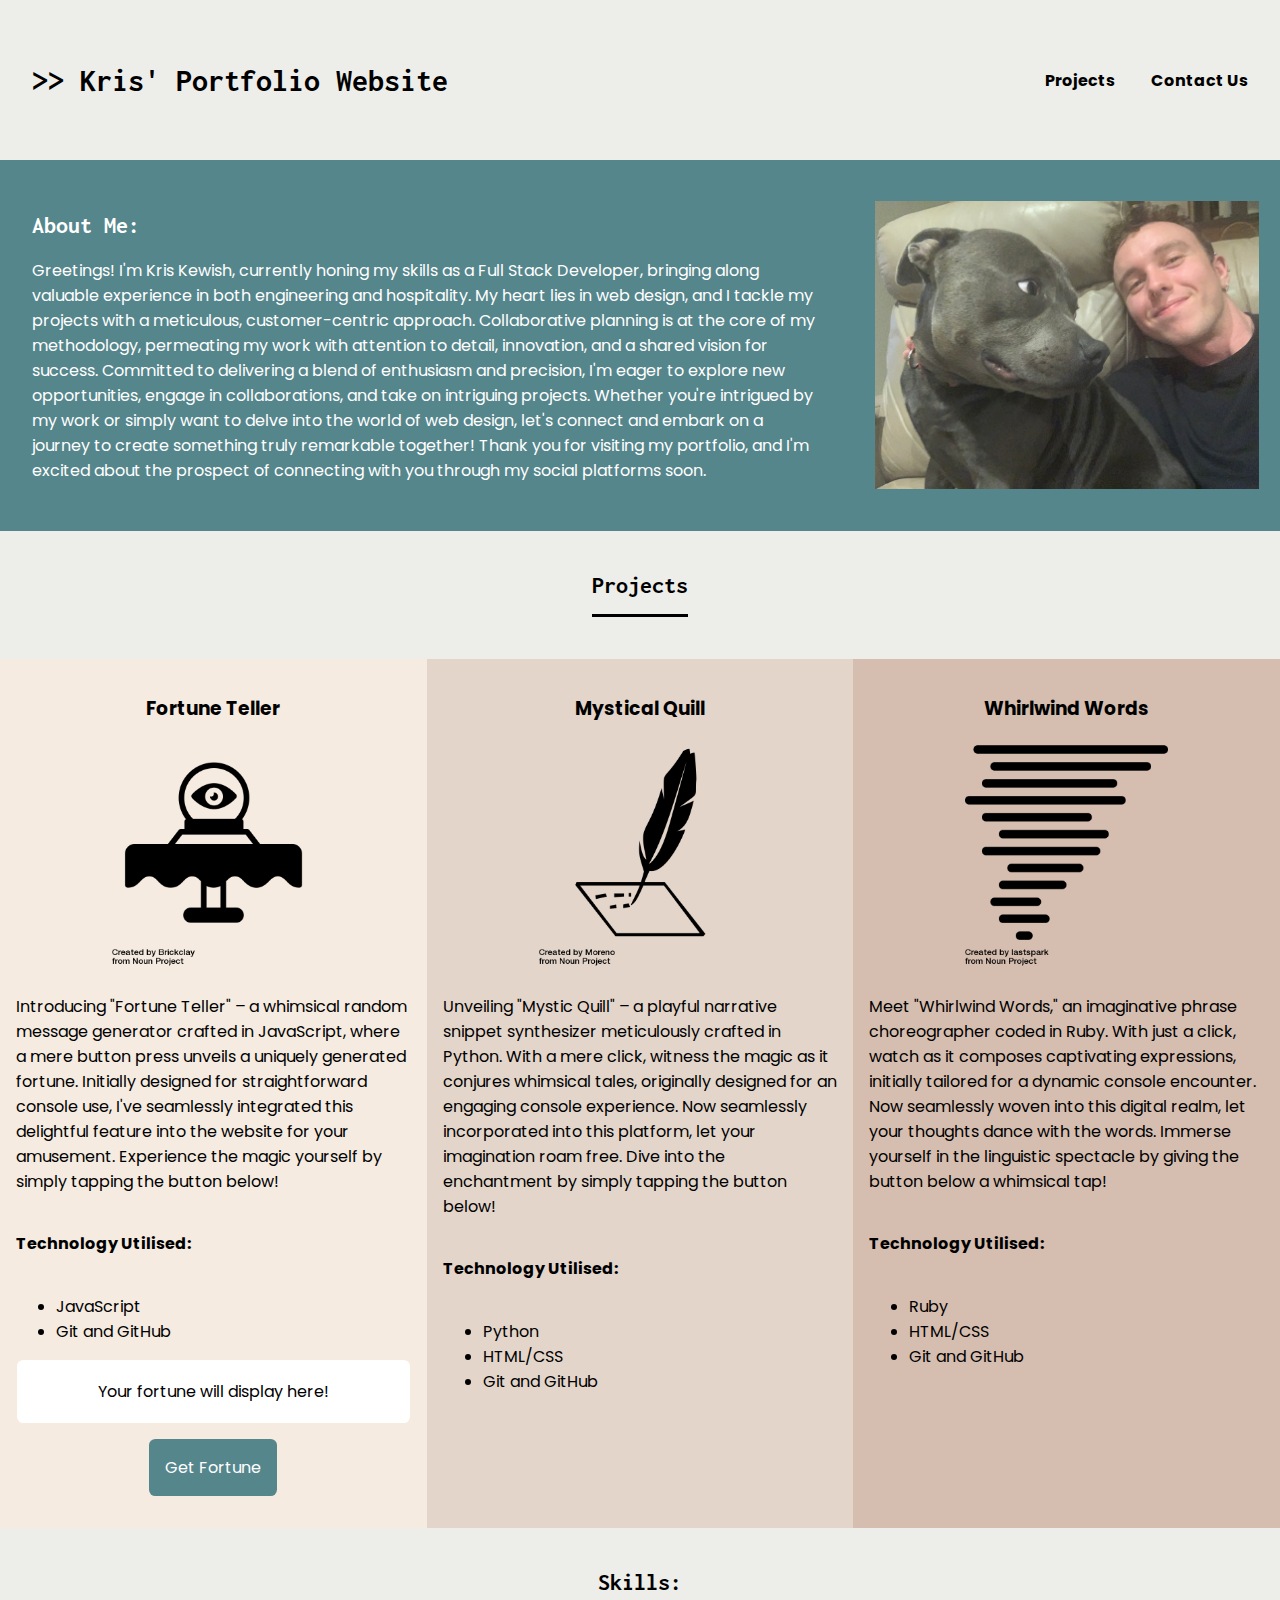
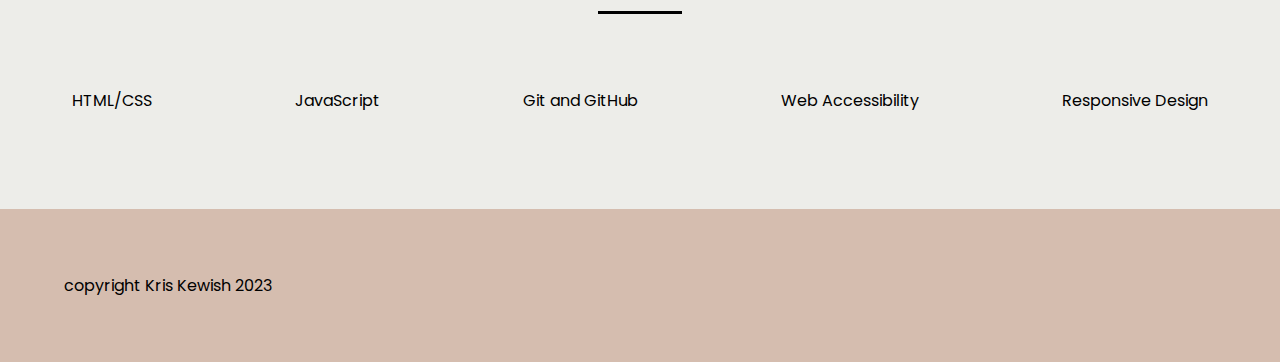
<file: index.html>
<html>
    <head>
        <title>Kris' Portfolio Site</title>
        <link href="./resources/styles.css" type="text/css" rel="stylesheet" />
        <link rel="preconnect" href="https://fonts.googleapis.com">
        <link rel="preconnect" href="https://fonts.gstatic.com" crossorigin>
        <link href="https://fonts.googleapis.com/css2?family=Inconsolata&family=Poppins&display=swap" rel="stylesheet">
        <script src="./resources/script.js" defer></script>
    </head>
    <body>
        <header>
            <div id="logo">
                <h1>>> Kris' Portfolio Website</h1>
            </div>
            <nav>
                <ul>
                    <li><a href="#">Projects</a></li>
                    <li><a href="./contact.html">Contact Us</a></li>
                </ul>
            </nav>
        </header>
        <main>
            <section id="about-me">
                <article>
                    <h2>About Me: </h2>
                    <p>Greetings! I'm Kris Kewish, currently honing my skills as a Full Stack Developer, bringing along valuable experience in both engineering and hospitality. My heart lies in web design, and I tackle my projects with a meticulous, customer-centric approach. Collaborative planning is at the core of my methodology, permeating my work with attention to detail, innovation, and a shared vision for success. Committed to delivering a blend of enthusiasm and precision, I'm eager to explore new opportunities, engage in collaborations, and take on intriguing projects. Whether you're intrigued by my work or simply want to delve into the world of web design, let's connect and embark on a journey to create something truly remarkable together! Thank you for visiting my portfolio, and I'm excited about the prospect of connecting with you through my social platforms soon.</p>
                </article>
                <img src="./resources/media/About Me.jpg" />
            </section>
            <section id="projects">
                <div class="section-heading">
                    <h2>Projects</h2>
                </div>
                <div class="project-card fortune">
                    <h3>Fortune Teller</h3>
                    <img src="./resources/media/fortune.png" />
                    <p>Introducing "Fortune Teller" – a whimsical random message generator crafted in JavaScript, where a mere button press unveils a uniquely generated fortune. Initially designed for straightforward console use, I've seamlessly integrated this delightful feature into the website for your amusement. Experience the magic yourself by simply tapping the button below!</p>
                    <h4>Technology Utilised: </h4>
                    <ul>
                        <li>JavaScript</li>
                        <li>Git and GitHub</li>
                    </ul>
                    <div id="fortune-area">
                        Your fortune will display here!
                    </div>
                    <div id="get-fortune">Get Fortune</div>
                </div>
                <div class="project-card quill">
                    <h3>Mystical Quill</h3>
                    <img src="./resources/media/quill.png" />
                    <p>Unveiling "Mystic Quill" – a playful narrative snippet synthesizer meticulously crafted in Python. With a mere click, witness the magic as it conjures whimsical tales, originally designed for an engaging console experience. Now seamlessly incorporated into this platform, let your imagination roam free. Dive into the enchantment by simply tapping the button below!</p>
                    <h4>Technology Utilised: </h4>
                    <ul>
                        <li>Python</li>
                        <li>HTML/CSS</li>
                        <li>Git and GitHub</li>
                    </ul>
                </div>
                <div class="project-card whirlwind">
                    <h3>Whirlwind Words</h3>
                    <img src="./resources/media/whirlwind.png" />
                    <p>Meet "Whirlwind Words," an imaginative phrase choreographer coded in Ruby. With just a click, watch as it composes captivating expressions, initially tailored for a dynamic console encounter. Now seamlessly woven into this digital realm, let your thoughts dance with the words. Immerse yourself in the linguistic spectacle by giving the button below a whimsical tap!</p>
                    <h4>Technology Utilised: </h4>
                    <ul>
                        <li>Ruby</li>
                        <li>HTML/CSS</li>
                        <li>Git and GitHub</li>
                    </ul>
                </div>
            </section>
            <section id="skills">
                <div class="section-heading">
                    <h2>Skills: </h2>
                </div>
                <div class="skill-list">
                    <span>HTML/CSS</span>
                    <span>JavaScript</span>
                    <span>Git and GitHub</span>
                    <span>Web Accessibility</span>
                    <span>Responsive Design</span>
                </div>
            </section>
        </main>
        <footer>
            copyright Kris Kewish 2023
        </footer>
    </body>
</html>
</file>
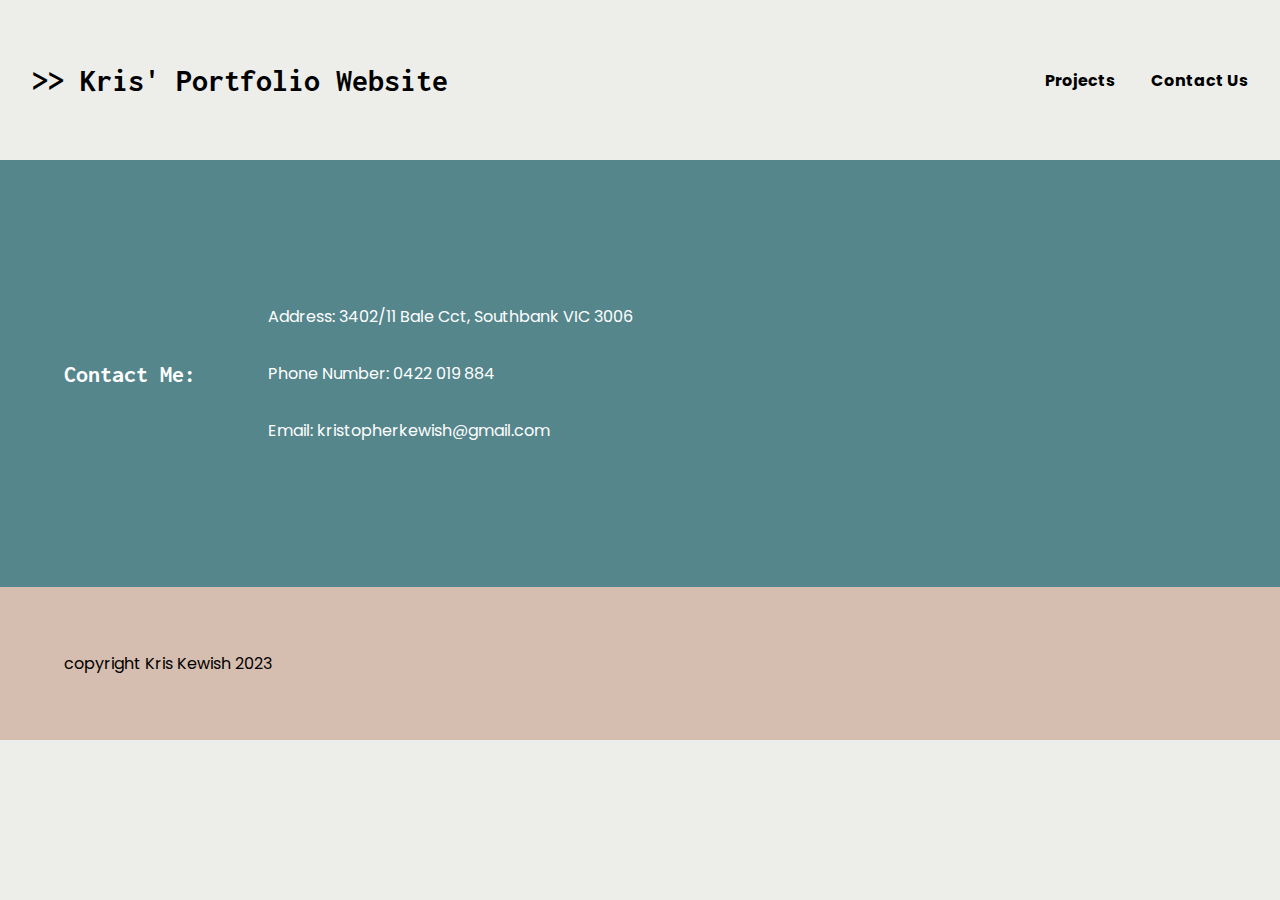
<file: contact.html>
<html>
    <head>
        <title>Kris' Portfolio Site</title>
        <link href="./resources/styles.css" type="text/css" rel="stylesheet" />
        <link rel="preconnect" href="https://fonts.googleapis.com">
        <link rel="preconnect" href="https://fonts.gstatic.com" crossorigin>
        <link href="https://fonts.googleapis.com/css2?family=Inconsolata&family=Poppins&display=swap" rel="stylesheet">
    </head>
    <body>
        <header>
            <div id="logo">
                <h1>>> Kris' Portfolio Website</h1>
            </div>
            <nav>
                <ul>
                    <li><a href="./index.html">Projects</a></li>
                    <li><a href="#">Contact Us</a></li>
                </ul>
            </nav>
        </header>
        <section id="contact-me">
            <h2>Contact Me: </h2>
            <ul>
                <li>Address: 3402/11 Bale Cct, Southbank VIC 3006</li>
                <li>Phone Number: 0422 019 884</li>
                <li>Email: kristopherkewish@gmail.com</li>
            </ul>
        </section>
        <footer>
            copyright Kris Kewish 2023
        </footer>
    </body>
</html>
</file>
<file: resources/styles.css>
body {
    background-color: #EDEDE9;
    font-family: 'Poppins', sans-serif;
    display: flex;
    flex-direction: column;
    margin: 0;
    padding: 0;
}

header {
    display: flex;
    justify-content: space-between;
    align-items: center;
    width: 100%;
    height: 10rem;
}

header h1,
header ul {
    margin: 2rem;
}

h1, h2 {
    font-family: 'Inconsolata';
}

nav li {
    display: inline-block;
    margin-left: 2rem;
}

nav a {
    color: black;
    text-decoration: none;
    font-weight: bold;
    transition: color 0.3s;
}

nav a:hover {
    color: #55868C;
}

#about-me {
    display: grid;
    grid-template: 1fr / 2fr 1fr;
    width: 100%;
    background-color: #55868C;
    color: white;
}

#about-me article {
    grid-area: 1 / 1 / span 1/ span 1;
    margin: 2rem;
}

#about-me img {
    grid-area: 1 / 2 / span 1/ span 1;
    justify-self: center;
    align-self: center;
    height: auto;
    width: 90%;
}

#contact-me {
    display: flex;
    align-items: center;
    width: 100%;
    height: auto;
    background-color: #55868C;
    color: white;
    padding: 6rem 4rem;
}

#contact-me li {
    list-style-type: none;
    margin: 2rem;
}

#projects {
    display: grid;
    grid-template: auto auto / 1fr 1fr 1fr;
}

#projects .section-heading {
    display: flex;
    grid-area: 1 / 1 / span 1/ span 3;
    width: 100%;
    height: 8rem;
    justify-content: center;
    align-items: center;
}

.section-heading h2 {
    padding-bottom: 1rem;
    border-bottom: 3px solid black;
}

.project-card {
    display: flex;
    flex-direction: column;
    padding: 1rem;
}

.project-card.fortune{
    background-color: #F5EBE0;
}

.project-card.quill{
    background-color: #E3D5CA;
}

.project-card.whirlwind{
    background-color: #D5BDAF;
}

.project-card img {
    width: 60%;
    height: auto;
    align-self: center;
}

.project-card h3{
    text-align: center;
}

#fortune-area {
    align-self: center;
    text-align: center;
    width: 90%;
    background-color: white;
    padding: 1.2rem;
    border-radius: 0.4rem;
}

#get-fortune {
    padding: 1rem;
    align-self: center;
    background-color: #55868C;
    color: white;
    border-radius: 0.4rem;
    cursor: pointer;
    transition: color 0.3s;
    transition: background-color 0.3s;
    margin: 1rem;
}

#get-fortune:hover {
    color: #55868C;
    background-color: white;
}

#get-fortune:active {
    color: #55868C;
    background-color: #55868C;
}

#skills .section-heading {
    display: flex;
    width: 100%;
    height: 8rem;
    justify-content: center;
    align-items: center;
}

.skill-list {
    display: flex;
    width: 100%;
    justify-content: space-around;
    align-items: center;
    padding-top: 2rem;
    padding-bottom: 6rem;
}

footer {
    background-color: #D5BDAF;
    color: black;
    padding: 4rem;
}
</file>
